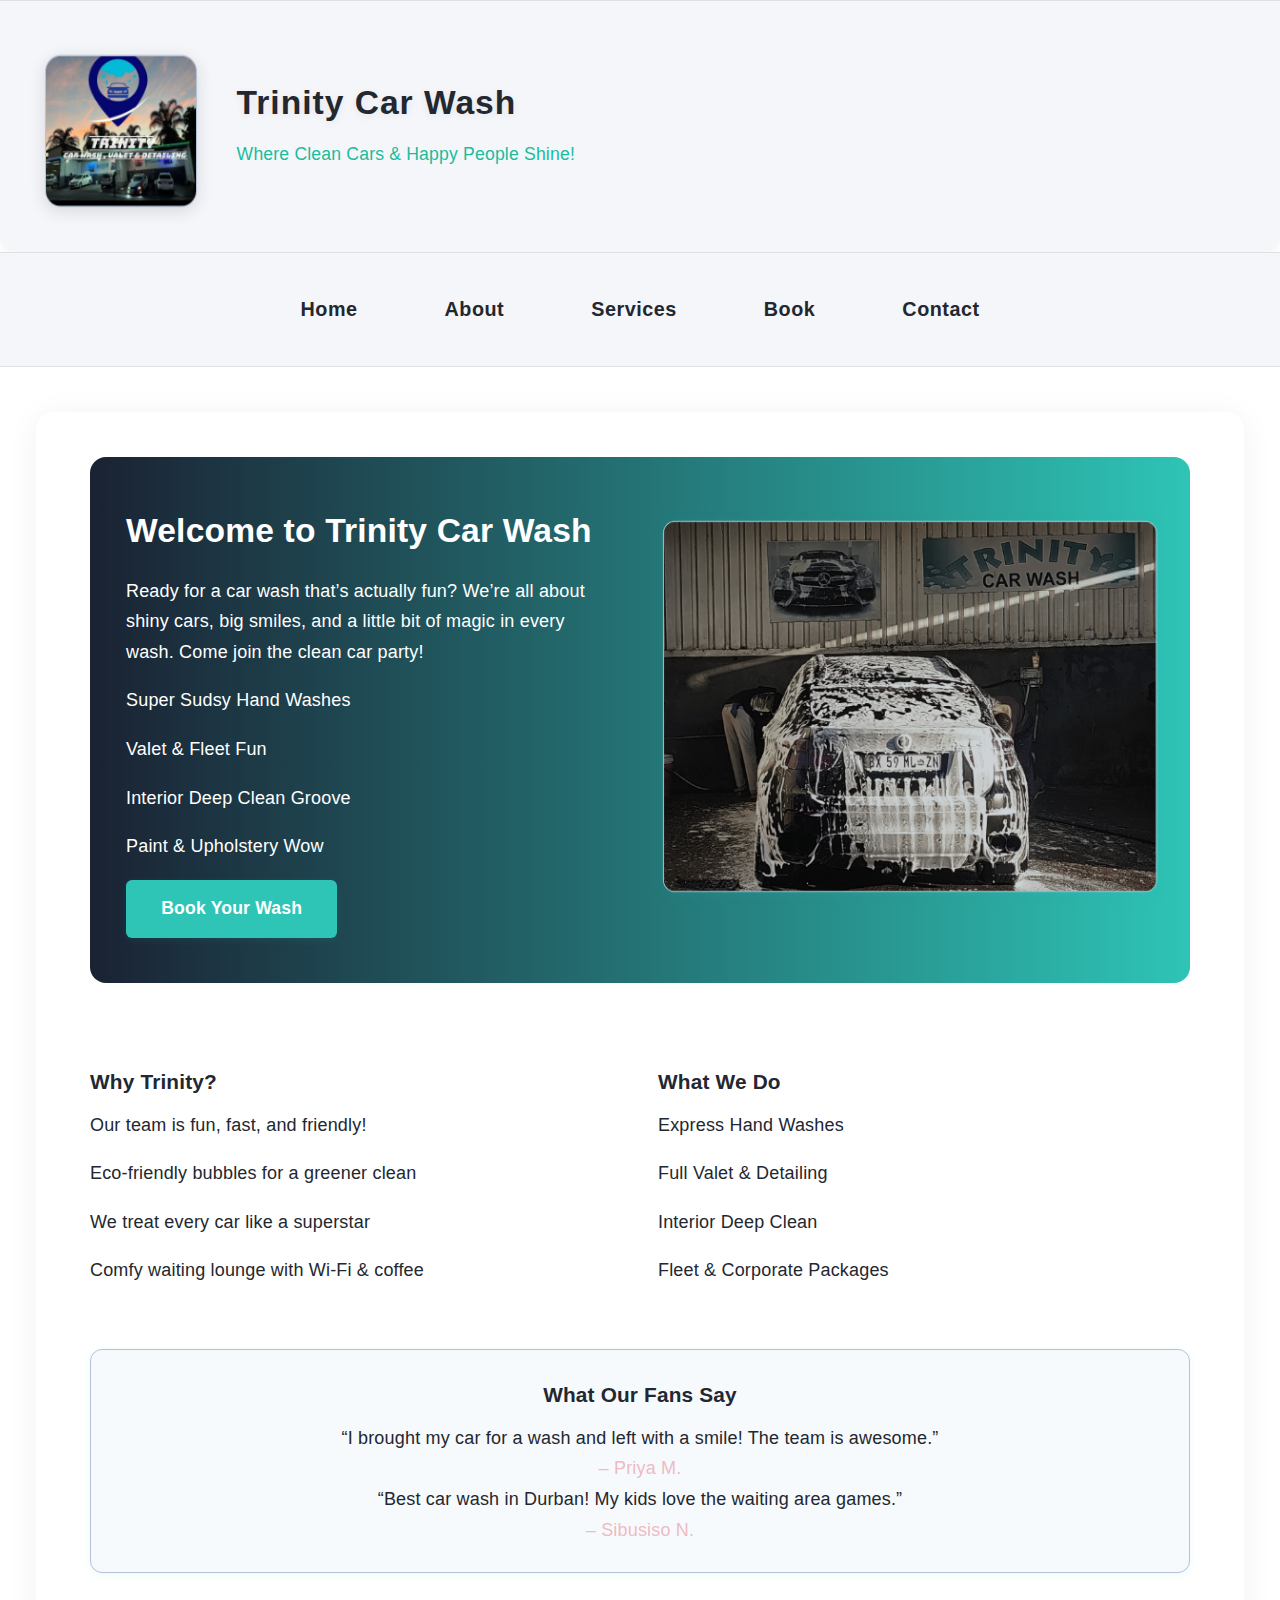
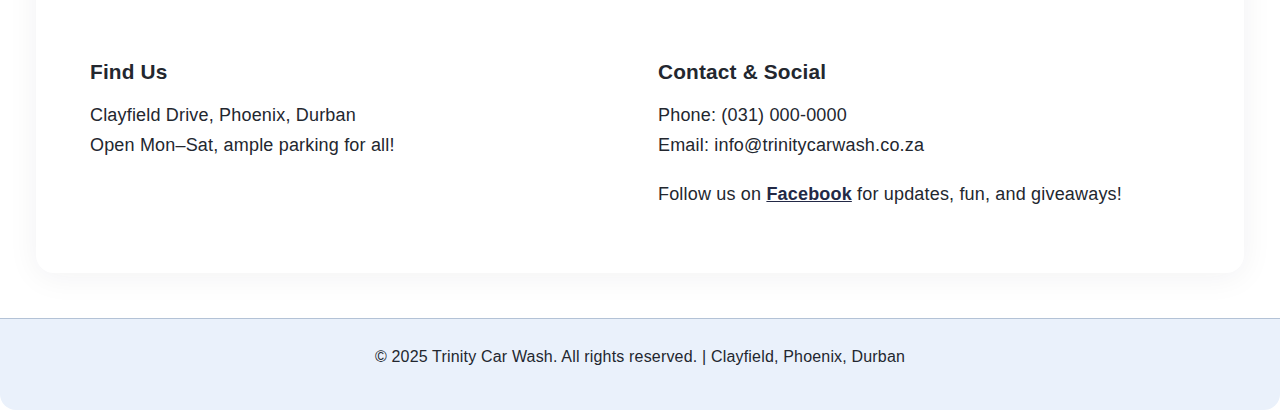
<file: index.html>
<!DOCTYPE html>
<html lang="en">
<head>
    <meta charset="UTF-8">
    <meta name="viewport" content="width=device-width, initial-scale=1.0">
    <title>Trinity Car Wash - Home</title>
        <link rel="stylesheet" href="style.css">
</head>
<body>
    <header>
        <div class="header-flex fade-in">
            <img src="images/IMG_20250708_200606_920.webp" alt="Trinity Car Wash Logo" class="logo-img">
            <div class="header-title">
                <h1>Trinity Car Wash</h1>
                <p class="subtitle">Where Clean Cars & Happy People Shine!</p>
            </div>
        </div>
    </header>
    <nav>
        <a href="index.html">Home</a>
        <a href="about.html">About</a>
        <a href="services.html">Services</a>
        <a href="enquiry.html">Book</a>
        <a href="contact.html">Contact</a>
    </nav>
    <main>
        <section class="hero pop-in">
            <div class="hero-text white-text">
                <h2>Welcome to Trinity Car Wash</h2>
                <p class="lead">Ready for a car wash that’s actually fun? We’re all about shiny cars, big smiles, and a little bit of magic in every wash. Come join the clean car party!</p>
                <ul>
                    <li>Super Sudsy Hand Washes</li>
                    <li>Valet & Fleet Fun</li>
                    <li>Interior Deep Clean Groove</li>
                    <li>Paint & Upholstery Wow</li>
                </ul>
                <a href="enquiry.html" class="button">Book Your Wash</a>
            </div>
            <div class="hero-image">
                <img src="images/20250707_074915.jpg" alt="Welcome to Trinity Car Wash" class="img-responsive hero-img-fit hero-img-animate">
            </div>
        </section>
        <section class="two-column">
            <div class="slide-in-left">
                <h3>Why Trinity?</h3>
                <ul>
                    <li>Our team is fun, fast, and friendly!</li>
                    <li>Eco-friendly bubbles for a greener clean</li>
                    <li>We treat every car like a superstar</li>
                    <li>Comfy waiting lounge with Wi-Fi & coffee</li>
                </ul>
            </div>
            <div class="slide-in-right">
                <h3>What We Do</h3>
                <ul>
                    <li>Express Hand Washes</li>
                    <li>Full Valet & Detailing</li>
                    <li>Interior Deep Clean</li>
                    <li>Fleet & Corporate Packages</li>
                </ul>
            </div>
        </section>
        <section class="card center pop-in">
            <h3>What Our Fans Say</h3>
            <blockquote>“I brought my car for a wash and left with a smile! The team is awesome.”<br><span style="color:#eebbc3;">– Priya M.</span></blockquote>
            <blockquote>“Best car wash in Durban! My kids love the waiting area games.”<br><span style="color:#eebbc3;">– Sibusiso N.</span></blockquote>
        </section>
        <section class="two-column">
            <div class="fade-in">
                <h3>Find Us</h3>
                <p>Clayfield Drive, Phoenix, Durban<br>Open Mon–Sat, ample parking for all!</p>
            </div>
            <div class="bounce-in">
                <h3>Contact & Social</h3>
                <p><strong>Phone:</strong> (031) 000-0000<br><strong>Email:</strong> info@trinitycarwash.co.za</p>
                <p>Follow us on <a href="#" style="color:#232946;font-weight:600;">Facebook</a> for updates, fun, and giveaways!</p>
            </div>
        </section>
    </main>
    <footer class="fade-in">
        <p>&copy; 2025 Trinity Car Wash. All rights reserved. | Clayfield, Phoenix, Durban</p>
    </footer>
</body>
</html>
</file>
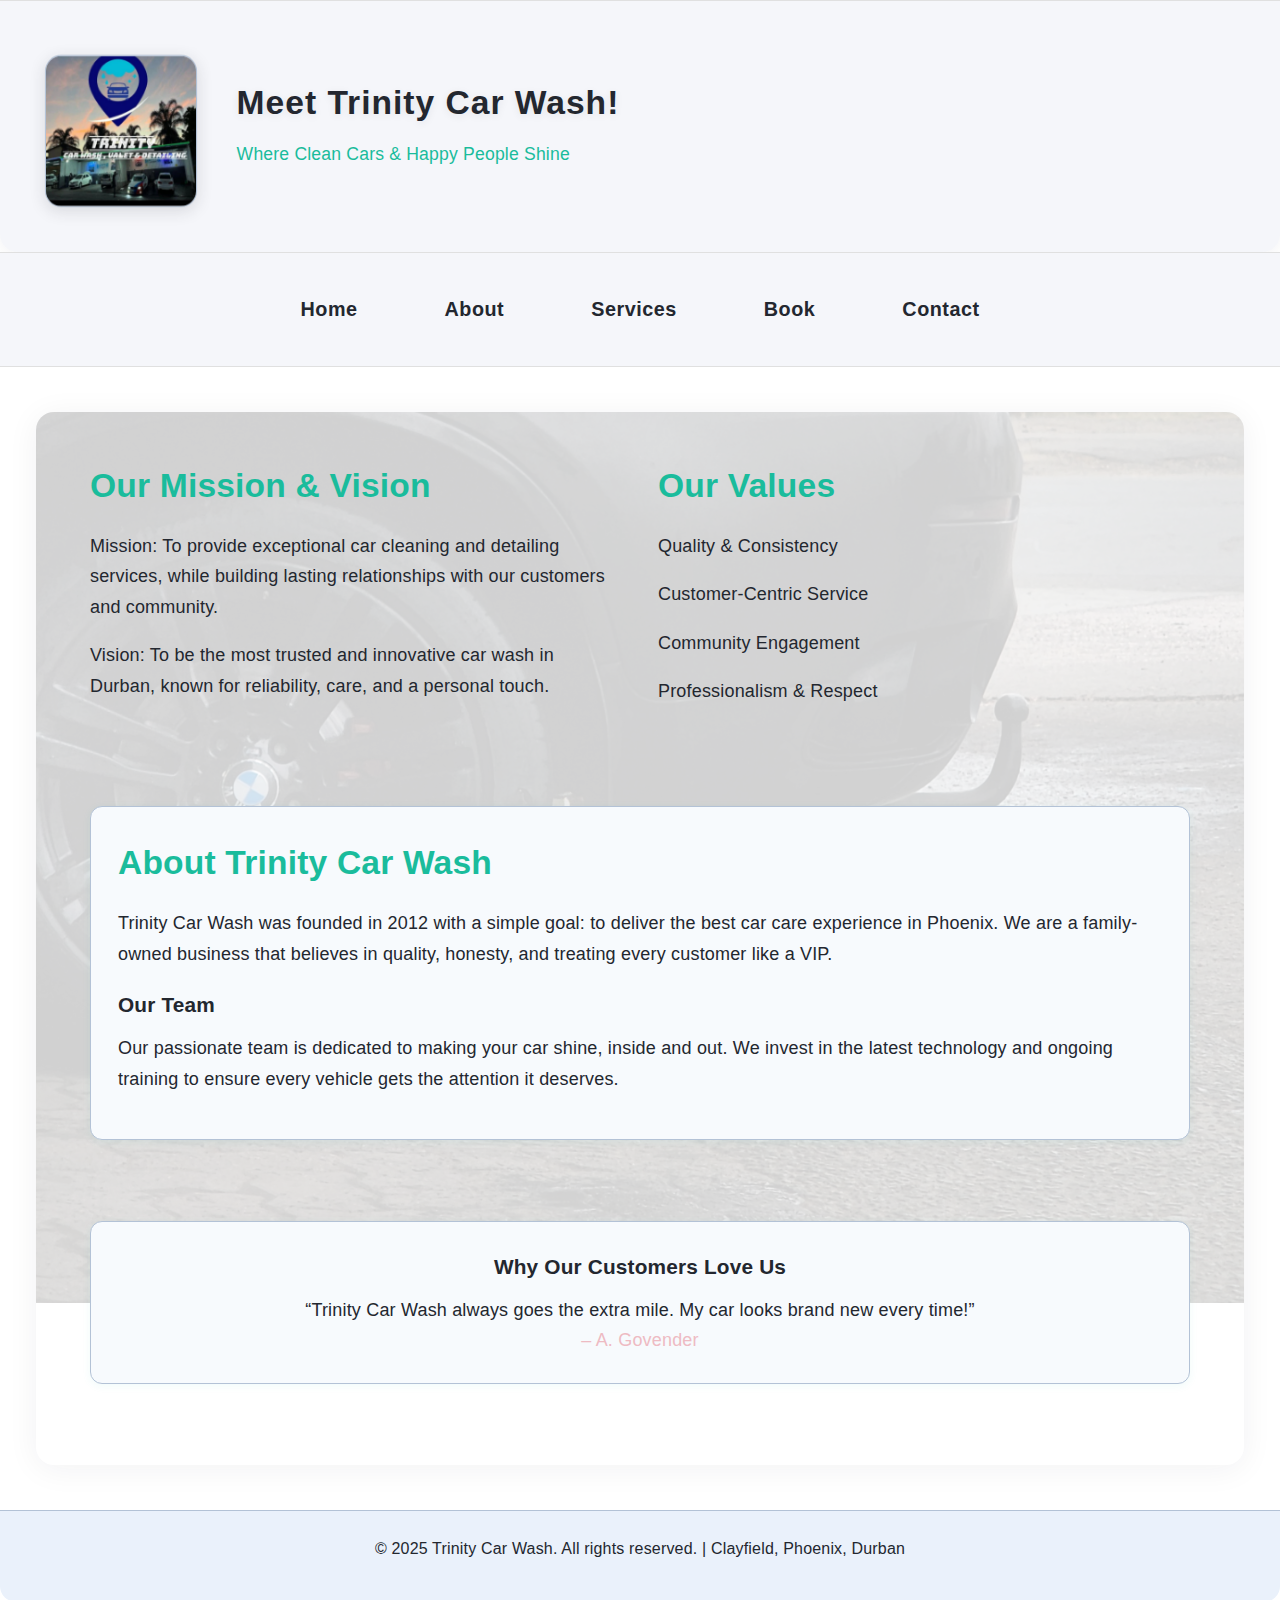
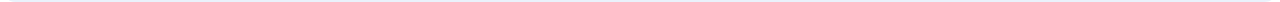
<file: about.html>
<!DOCTYPE html>
<html lang="en">
<head>
    <meta charset="UTF-8">
    <meta name="viewport" content="width=device-width, initial-scale=1.0">
    <title>About Us - Trinity Car Wash</title>
</head>
    <link rel="stylesheet" href="style.css">
</head>
<body>
    <header>
        <div class="header-flex fade-in">
            <img src="images/IMG_20250708_200606_920.webp" alt="Trinity Car Wash Logo" class="logo-img">
            <div class="header-title">
                <h1>Meet Trinity Car Wash!</h1>
                <p class="subtitle">Where Clean Cars & Happy People Shine</p>
            </div>
        </div>
    </header>
    <nav>
        <a href="index.html">Home</a>
        <a href="about.html">About</a>
        <a href="services.html">Services</a>
        <a href="enquiry.html">Book</a>
        <a href="contact.html">Contact</a>
    </nav>
    <main class="about-bg-fun">
        <section class="two-column mb-2">
            <div class="bounce-in">
                <h2>Our Mission & Vision</h2>
                <p><strong>Mission:</strong> To provide exceptional car cleaning and detailing services, while building lasting relationships with our customers and community.</p>
                <p><strong>Vision:</strong> To be the most trusted and innovative car wash in Durban, known for reliability, care, and a personal touch.</p>
            </div>
            <div class="slide-in-right">
                <h2>Our Values</h2>
                <ul>
                    <li>Quality & Consistency</li>
                    <li>Customer-Centric Service</li>
                    <li>Community Engagement</li>
                    <li>Professionalism & Respect</li>
                </ul>
            </div>
        </section>
        <section class="card pop-in" style="margin-bottom:2em;">
            <h2>About Trinity Car Wash</h2>
            <p>Trinity Car Wash was founded in 2012 with a simple goal: to deliver the best car care experience in Phoenix. We are a family-owned business that believes in quality, honesty, and treating every customer like a VIP.</p>
            <h3>Our Team</h3>
            <p>Our passionate team is dedicated to making your car shine, inside and out. We invest in the latest technology and ongoing training to ensure every vehicle gets the attention it deserves.</p>
        </section>
        <section class="card center fade-in">
            <h3>Why Our Customers Love Us</h3>
            <blockquote>“Trinity Car Wash always goes the extra mile. My car looks brand new every time!”<br><span style="color:#eebbc3;">– A. Govender</span></blockquote>
        </section>
    </main>
    <footer>
        <p>&copy; 2025 Trinity Car Wash. All rights reserved. | Clayfield, Phoenix, Durban</p>
    </footer>
</body>
</html>
</file>
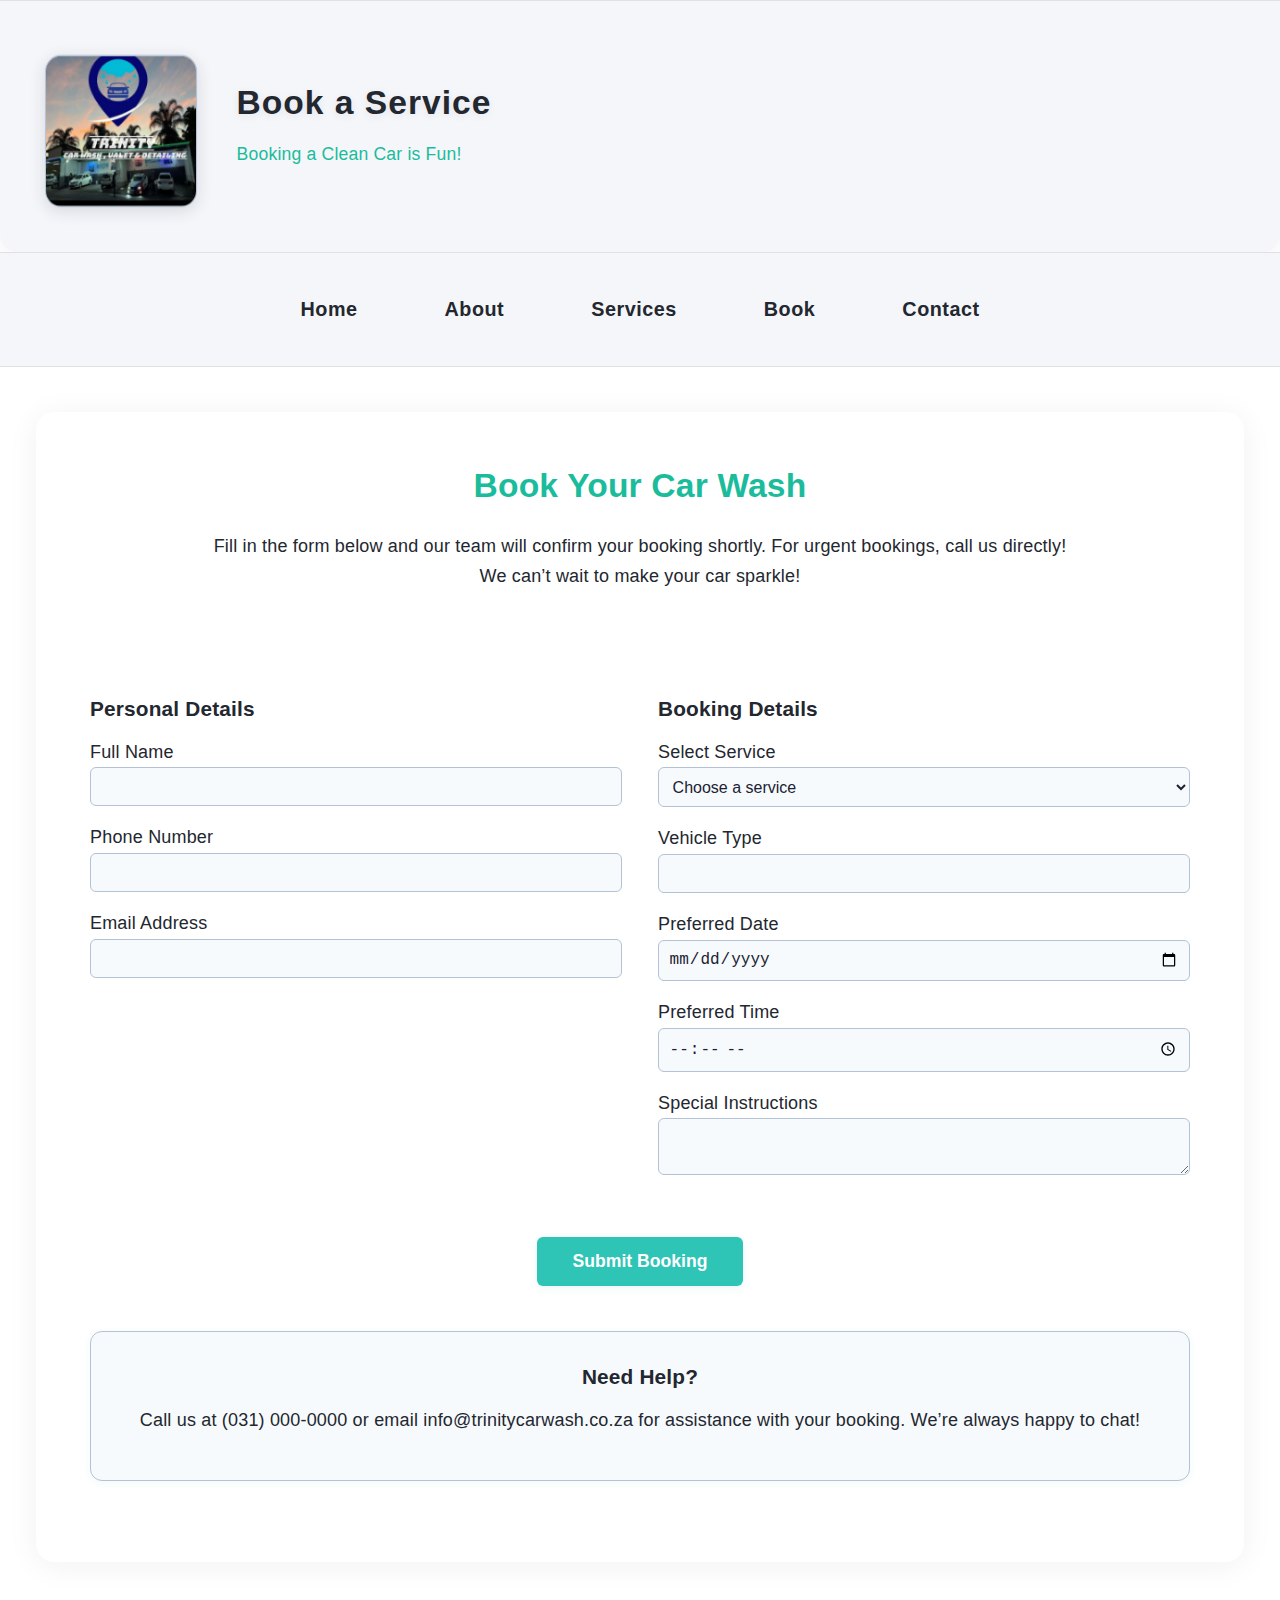
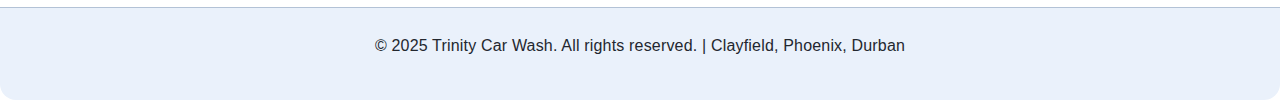
<file: enquiry.html>
<!DOCTYPE html>
<html lang="en">
<head>
    <meta charset="UTF-8">
    <meta name="viewport" content="width=device-width, initial-scale=1.0">
    <title>Book a Service - Trinity Car Wash</title>
</head>
    <link rel="stylesheet" href="style.css">
</head>
<body>
    <header>
        <div class="header-flex fade-in">
            <img src="images/IMG_20250708_200606_920.webp" alt="Trinity Car Wash Logo" class="logo-img">
            <div class="header-title">
                <h1>Book a Service</h1>
                <p class="subtitle">Booking a Clean Car is Fun!</p>
            </div>
        </div>
    </header>
    <nav>
        <a href="index.html">Home</a>
        <a href="about.html">About</a>
        <a href="services.html">Services</a>
        <a href="enquiry.html">Book</a>
        <a href="contact.html">Contact</a>
    </nav>
    <main>
        <section class="center mb-2 pop-in">
            <h2>Book Your Car Wash</h2>
            <p>Fill in the form below and our team will confirm your booking shortly. For urgent bookings, call us directly!<br>We can’t wait to make your car sparkle!</p>
            <!-- Image removed as requested -->
        </section>
    <form class="two-column bounce-in" style="gap:2em;align-items:flex-start;">
            <div>
                <h3>Personal Details</h3>
                <label for="name">Full Name</label>
                <input id="name" name="name" type="text" required>
                <label for="phone">Phone Number</label>
                <input id="phone" name="phone" type="tel" required>
                <label for="email">Email Address</label>
                <input id="email" name="email" type="email">
            </div>
            <div>
                <h3>Booking Details</h3>
                <label for="service">Select Service</label>
                <select id="service" name="service" required>
                    <option value="">Choose a service</option>
                    <option value="basic">Express Hand Wash - R80</option>
                    <option value="valet">Full Valet - R150</option>
                    <option value="premium">Premium Detail - R250</option>
                </select>
                <label for="vehicle">Vehicle Type</label>
                <input id="vehicle" name="vehicle" type="text">
                <label for="date">Preferred Date</label>
                <input id="date" name="date" type="date" required>
                <label for="time">Preferred Time</label>
                <input id="time" name="time" type="time" required>
                <label for="instructions">Special Instructions</label>
                <textarea id="instructions" name="instructions"></textarea>
            </div>
            <div class="center" style="grid-column:1/-1;">
                <button type="submit">Submit Booking</button>
            </div>
        </form>
        <section class="card center fade-in">
            <h3>Need Help?</h3>
            <p>Call us at (031) 000-0000 or email info@trinitycarwash.co.za for assistance with your booking. We’re always happy to chat!</p>
        </section>
    </main>
    <footer>
        <p>&copy; 2025 Trinity Car Wash. All rights reserved. | Clayfield, Phoenix, Durban</p>
    </footer>
</body>
</html>
</file>
<file: style.css>
/* Modern image grid for Full Valet section */
.valet-img-grid {
    display: flex;
    gap: 1.2em;
    flex-wrap: wrap;
    justify-content: flex-start;
    align-items: center;
    margin-top: 1em;
}
.valet-img {
    max-width: 180px;
    width: 100%;
    height: auto;
    aspect-ratio: 4/3;
    object-fit: cover;
    border-radius: 14px;
    box-shadow: 0 4px 18px rgba(35,39,47,0.10);
    transition: transform 0.3s, box-shadow 0.3s;
}
.valet-img:hover {
    transform: scale(1.07) rotate(-2deg);
    box-shadow: 0 8px 32px rgba(26,188,156,0.18), 0 2px 8px rgba(35,39,47,0.10);
    z-index: 2;
}
/* Custom fit for Express Hand Wash image on services page */
.express-img-fit {
    max-width: 340px;
    width: 100%;
    height: auto;
    aspect-ratio: 4/3;
    object-fit: cover;
    border-radius: 14px;
    box-shadow: 0 4px 18px rgba(35,39,47,0.10);
    margin: 1em auto 0 auto;
    display: block;
}
/* Fun interactive background for about page */
.about-bg-fun {
    position: relative;
    z-index: 1;
    overflow: hidden;
}
.about-bg-fun::before {
    content: '';
    position: absolute;
    top: 0; left: 0; right: 0; bottom: 0;
    z-index: 0;
    background: url('images/20250712_073035.jpg') center/cover no-repeat fixed;
    opacity: 0.18;
    animation: aboutBgMove 18s ease-in-out infinite alternate;
    pointer-events: none;
}
@keyframes aboutBgMove {
    0% { background-position: 60% 40%; }
    50% { background-position: 40% 60%; }
    100% { background-position: 50% 50%; }
}
.about-bg-fun > * {
    position: relative;
    z-index: 1;
}
.about-bg-fun:hover::before {
    opacity: 0.28;
    filter: blur(1.5px) brightness(1.1) saturate(1.2);
    transition: opacity 0.3s, filter 0.3s;
}
/* Animation for hero image */
.hero-img-animate {
    animation: heroImgPop 1.2s cubic-bezier(.68,-0.55,.27,1.55);
    transition: transform 0.35s cubic-bezier(.4,2,.3,1), box-shadow 0.25s, filter 0.25s;
}
.hero-img-animate:hover, .hero-img-animate:focus {
    transform: scale(1.07) rotate(-2deg);
    box-shadow: 0 8px 32px rgba(26,188,156,0.18), 0 2px 8px rgba(35,39,47,0.10);
    filter: brightness(1.08) saturate(1.1);
}
@keyframes heroImgPop {
    0% { opacity: 0; transform: scale(0.7) rotate(-6deg); }
    70% { opacity: 1; transform: scale(1.08) rotate(2deg); }
    100% { opacity: 1; transform: scale(1) rotate(0deg); }
}
/* Animated image base class for all images */
.img-animate, .img-responsive, .express-img-fit, .valet-img, .hero-img-fit {
    animation: imgPopIn 1.1s cubic-bezier(.68,-0.55,.27,1.55);
    transition: transform 0.35s cubic-bezier(.4,2,.3,1), box-shadow 0.25s, filter 0.25s;
    will-change: transform, box-shadow, filter;
}
.img-animate:hover, .img-animate:focus,
.img-responsive:hover, .img-responsive:focus,
.express-img-fit:hover, .express-img-fit:focus,
.valet-img:hover, .valet-img:focus,
.hero-img-fit:hover, .hero-img-fit:focus {
    transform: scale(1.07) rotate(-2deg);
    box-shadow: 0 8px 32px rgba(26,188,156,0.18), 0 2px 8px rgba(35,39,47,0.10);
    filter: brightness(1.08) saturate(1.1);
    z-index: 2;
}
@keyframes imgPopIn {
    0% { opacity: 0; transform: scale(0.7) rotate(-6deg); }
    70% { opacity: 1; transform: scale(1.08) rotate(2deg); }
    100% { opacity: 1; transform: scale(1) rotate(0deg); }
}
/* Custom fit for hero image on homepage */
.hero-img-fit {
    max-width: 420px;
    width: 100%;
    height: auto;
    aspect-ratio: 4/3;
    object-fit: cover;
    border-radius: 18px;
    box-shadow: 0 4px 24px rgba(35,39,47,0.10);
    margin: 0 auto;
    display: block;
}
/* Header horizontal layout with logo on the left */
.header-flex {
    display: flex;
    align-items: center;
    gap: 2.2em;
    justify-content: flex-start;
    padding: 0.5em 0 0.5em 0.5em;
}
.logo-img {
    max-width: 150px;
    height: auto;
    margin-bottom: 0;
    border-radius: 16px;
    box-shadow: 0 4px 16px rgba(35,39,47,0.13);
    background: #fff;
    transition: transform 0.4s cubic-bezier(.4,2,.3,1), box-shadow 0.3s, filter 0.3s;
    will-change: transform, box-shadow, filter;
    animation: logoPopIn 1.1s cubic-bezier(.68,-0.55,.27,1.55);
    cursor: pointer;
}
.logo-img:hover, .logo-img:focus {
    transform: scale(1.13) rotate(-3deg);
    box-shadow: 0 8px 32px rgba(26,188,156,0.18), 0 2px 8px rgba(35,39,47,0.10);
    filter: brightness(1.08) saturate(1.1);
}
.logo-img:active {
    transform: scale(0.97) rotate(2deg);
    filter: brightness(0.95) saturate(0.9);
}
@keyframes logoPopIn {
    0% { opacity: 0; transform: scale(0.5) rotate(-10deg); }
    80% { opacity: 1; transform: scale(1.08) rotate(2deg); }
    100% { opacity: 1; transform: scale(1) rotate(0deg); }
}
.header-title {
    display: flex;
    flex-direction: column;
    align-items: flex-start;
    gap: 0.2em;
}
.header-title h1 {
    margin-bottom: 0.1em;
    font-size: 2.1rem;
}
.header-title .subtitle {
    font-size: 1.1rem;
    color: #1abc9c;
    font-weight: 500;
    margin-top: 0.1em;
}
/* Force white text for dark hero backgrounds */
.white-text, .white-text h2, .white-text p, .white-text ul, .white-text li {
    color: #fff !important;
}
/* Interactive image hover effect */
.interactive-img {
    transition: transform 0.35s cubic-bezier(.4,2,.3,1), box-shadow 0.25s;
    cursor: pointer;
    position: relative;
    z-index: 1;
}
.interactive-img:hover, .interactive-img:focus {
    transform: scale(1.07) rotate(-1deg);
    box-shadow: 0 8px 32px rgba(26,188,156,0.18), 0 2px 8px rgba(35,39,47,0.10);
    filter: brightness(1.08) saturate(1.1);
}
@import url('https://fonts.googleapis.com/css2?family=Montserrat:wght@400;600;700&display=swap');
@import url('https://fonts.googleapis.com/css2?family=Fira+Mono:wght@400;700&display=swap');
/* Pseudocode Classes for demonstration */
.pseudocode {
    background: #232323;
    color: #ffd803;
    font-family: 'Fira Mono', 'Consolas', monospace;
    font-size: 1.05em;
    padding: 1em 1.5em;
    border-radius: 8px;
    margin: 1.5em 0;
    border-left: 4px solid #ffd803;
    box-shadow: 0 2px 8px rgba(0,0,0,0.12);
    white-space: pre-line;
}
.pseudocode-title {
    color: #f5f6fa;
    font-weight: 700;
    margin-bottom: 0.5em;
    font-size: 1.1em;
    letter-spacing: 0.5px;
}
/* Animations */
@keyframes fadeIn {
    from { opacity: 0; }
    to { opacity: 1; }
}
.fade-in {
    animation: fadeIn 1.2s ease;
}

@keyframes slideInLeft {
    from { opacity: 0; transform: translateX(-60px); }
    to { opacity: 1; transform: translateX(0); }
}
.slide-in-left {
    animation: slideInLeft 1s cubic-bezier(.68,-0.55,.27,1.55);
}

@keyframes slideInRight {
    from { opacity: 0; transform: translateX(60px); }
    to { opacity: 1; transform: translateX(0); }
}
.slide-in-right {
    animation: slideInRight 1s cubic-bezier(.68,-0.55,.27,1.55);
}

@keyframes bounceIn {
    0% { opacity: 0; transform: scale(0.7); }
    60% { opacity: 1; transform: scale(1.05); }
    80% { transform: scale(0.95); }
    100% { transform: scale(1); }
}
.bounce-in {
    animation: bounceIn 1.1s cubic-bezier(.68,-0.55,.27,1.55);
}

@keyframes popIn {
    0% { opacity: 0; transform: scale(0.5); }
    80% { opacity: 1; transform: scale(1.05); }
    100% { transform: scale(1); }
}
.pop-in {
    animation: popIn 0.9s cubic-bezier(.68,-0.55,.27,1.55);
}
/* CSS Reset (Meyerweb) */
html, body, div, span, applet, object, iframe,
h1, h2, h3, h4, h5, h6, p, blockquote, pre,
a, abbr, acronym, address, big, cite, code,
del, dfn, em, img, ins, kbd, q, s, samp,
small, strike, strong, sub, sup, tt, var,
b, u, i, center,
dl, dt, dd, ol, ul, li,
fieldset, form, label, legend,
table, caption, tbody, tfoot, thead, tr, th, td,
article, aside, canvas, details, embed, 
figure, figcaption, footer, header, hgroup, 
menu, nav, output, ruby, section, summary,
time, mark, audio, video {
    margin: 0;
    padding: 0;
    border: 0;
    font-size: 100%;
    font: inherit;
    vertical-align: baseline;
}
/* HTML5 display-role reset for older browsers */
article, aside, details, figcaption, figure, 
footer, header, hgroup, menu, nav, section {
    display: block;
}
body {
    line-height: 1;
}
ol, ul {
    list-style: none;
}
blockquote, q {
    quotes: none;
}
blockquote:before, blockquote:after,
q:before, q:after {
    content: '';
    content: none;
}
table {
    border-collapse: collapse;
    border-spacing: 0;
}

/* Base Styles */
body {
    font-family: 'Montserrat', 'Segoe UI', Arial, sans-serif;
    font-size: 18px;
    background: #fff;
    color: #23272f;
    min-height: 100vh;
    letter-spacing: 0.01em;
    line-height: 1.7;
}

header, nav, footer {
    background: #f5f6fa;
    color: #23272f;
    padding: 1.5em 2em;
    border-top: 1.5px solid #e0e0e0;
}
header {
    background: #f5f6fa;
    color: #23272f;
    padding: 2.5em 2em 2em 2em;
    border-radius: 0 0 18px 18px;
    box-shadow: 0 2px 16px rgba(35,39,47,0.06);
}

nav {
    display: flex;
    gap: 2em;
    justify-content: center;
    align-items: center;
    border-bottom: 1.5px solid #e0e0e0;
    background: #f5f6fa;
    font-size: 1.1em;
}

nav a {
    color: #23272f;
    text-decoration: none;
    font-weight: 600;
    letter-spacing: 0.5px;
    transition: color 0.2s, background 0.2s;
    padding: 0.5em 1.2em;
    border-radius: 6px;
    position: relative;
}
nav a:hover, nav a:focus {
    color: #fff;
    background: #1abc9c;
    text-decoration: none;
    box-shadow: 0 2px 8px rgba(26,188,156,0.10);
}

main {
    display: flex;
    flex-direction: column;
    gap: 2.5em;
    padding: 2.5em 3em;
    background: #fff;
    margin: 2.5em auto;
    max-width: 1100px;
    box-shadow: 0 4px 32px rgba(35,39,47,0.06);
    border-radius: 18px;
}

/* Typography */
@import url('https://fonts.googleapis.com/css2?family=Poppins:wght@400;600;700&display=swap');
h1 {
    font-size: 2.7rem;
    font-weight: 700;
    color: #23272f;
    margin-bottom: 0.5em;
    letter-spacing: 1px;
    font-family: 'Montserrat', Arial, sans-serif;
    text-shadow: 0 2px 8px rgba(26,34,51,0.08);
}
h2 {
    font-size: 2.1rem;
    font-weight: 600;
    color: #1abc9c;
    margin-bottom: 0.5em;
    font-family: 'Montserrat', Arial, sans-serif;
}
h3 {
    font-size: 1.3rem;
    font-weight: 600;
    color: #23272f;
    margin-bottom: 0.5em;
    font-family: 'Montserrat', Arial, sans-serif;
}
p, li {
    line-height: 1.7;
    margin-bottom: 1em;
    color: #23272f;
}

/* Layout: Example for a two-column section */
.two-column {
    display: grid;
    grid-template-columns: 1fr 1fr;
    gap: 2em;
    align-items: flex-start;
}

/* Visual Styles */
button, input[type="submit"], .button {
    background: #2ec4b6;
    color: #fff;
    border: none;
    padding: 0.8em 2em;
    border-radius: 6px;
    font-size: 1.1rem;
    font-weight: 600;
    cursor: pointer;
    transition: background 0.2s, box-shadow 0.2s, color 0.2s;
    box-shadow: 0 2px 8px rgba(46,196,182,0.10);
    text-decoration: none;
    display: inline-block;
}
button:hover, button:focus, input[type="submit"]:hover, input[type="submit"]:focus, .button:hover, .button:focus {
    background: #1a2233;
    color: #fff;
    box-shadow: 0 4px 16px rgba(26,34,51,0.13);
    border: 1.5px solid #2ec4b6;
}

input, textarea, select {
    padding: 0.6em;
    border: 1.5px solid #b3c2d6;
    border-radius: 6px;
    font-size: 1rem;
    margin-bottom: 1em;
    width: 100%;
    box-sizing: border-box;
    transition: border-color 0.2s;
    background: #f7fafd;
    color: #1a2233;
}
input:focus, textarea:focus, select:focus {
    border-color: #2ec4b6;
    outline: none;
}
/* Image Styles */
img, .img-responsive {
    max-width: 100%;
    height: auto;
    border-radius: 12px;
    box-shadow: 0 2px 12px rgba(46,196,182,0.10);
    margin-bottom: 1.5em;
    background: #eaf1fb;
    border: 1.5px solid #b3c2d6;
}

footer {
    text-align: center;
    font-size: 1rem;
    margin-top: 2em;
    border-radius: 0 0 16px 16px;
    background: #eaf1fb;
    color: #1a2233;
    border-top: 1.5px solid #b3c2d6;
}
/* Hero Section */
.hero {
    display: flex;
    align-items: center;
    gap: 2.5em;
    background: linear-gradient(90deg, #1a2233 0%, #2ec4b6 100%);
    padding: 2.5em 2em;
    border-radius: 16px;
    margin-bottom: 2em;
}
.hero-text {
    flex: 1;
}
.hero-image {
    flex: 1;
    min-width: 250px;
}
/* Card Styles */
.card {
    background: #f7fafd;
    border-radius: 12px;
    box-shadow: 0 2px 8px rgba(46,196,182,0.07);
    padding: 1.5em;
    margin-bottom: 2em;
    border: 1.5px solid #b3c2d6;
}

/* Utility Classes */
.center {
    text-align: center;
}
.mt-2 {
    margin-top: 2em;
}
.mb-2 {
    margin-bottom: 2em;
}
</file>
